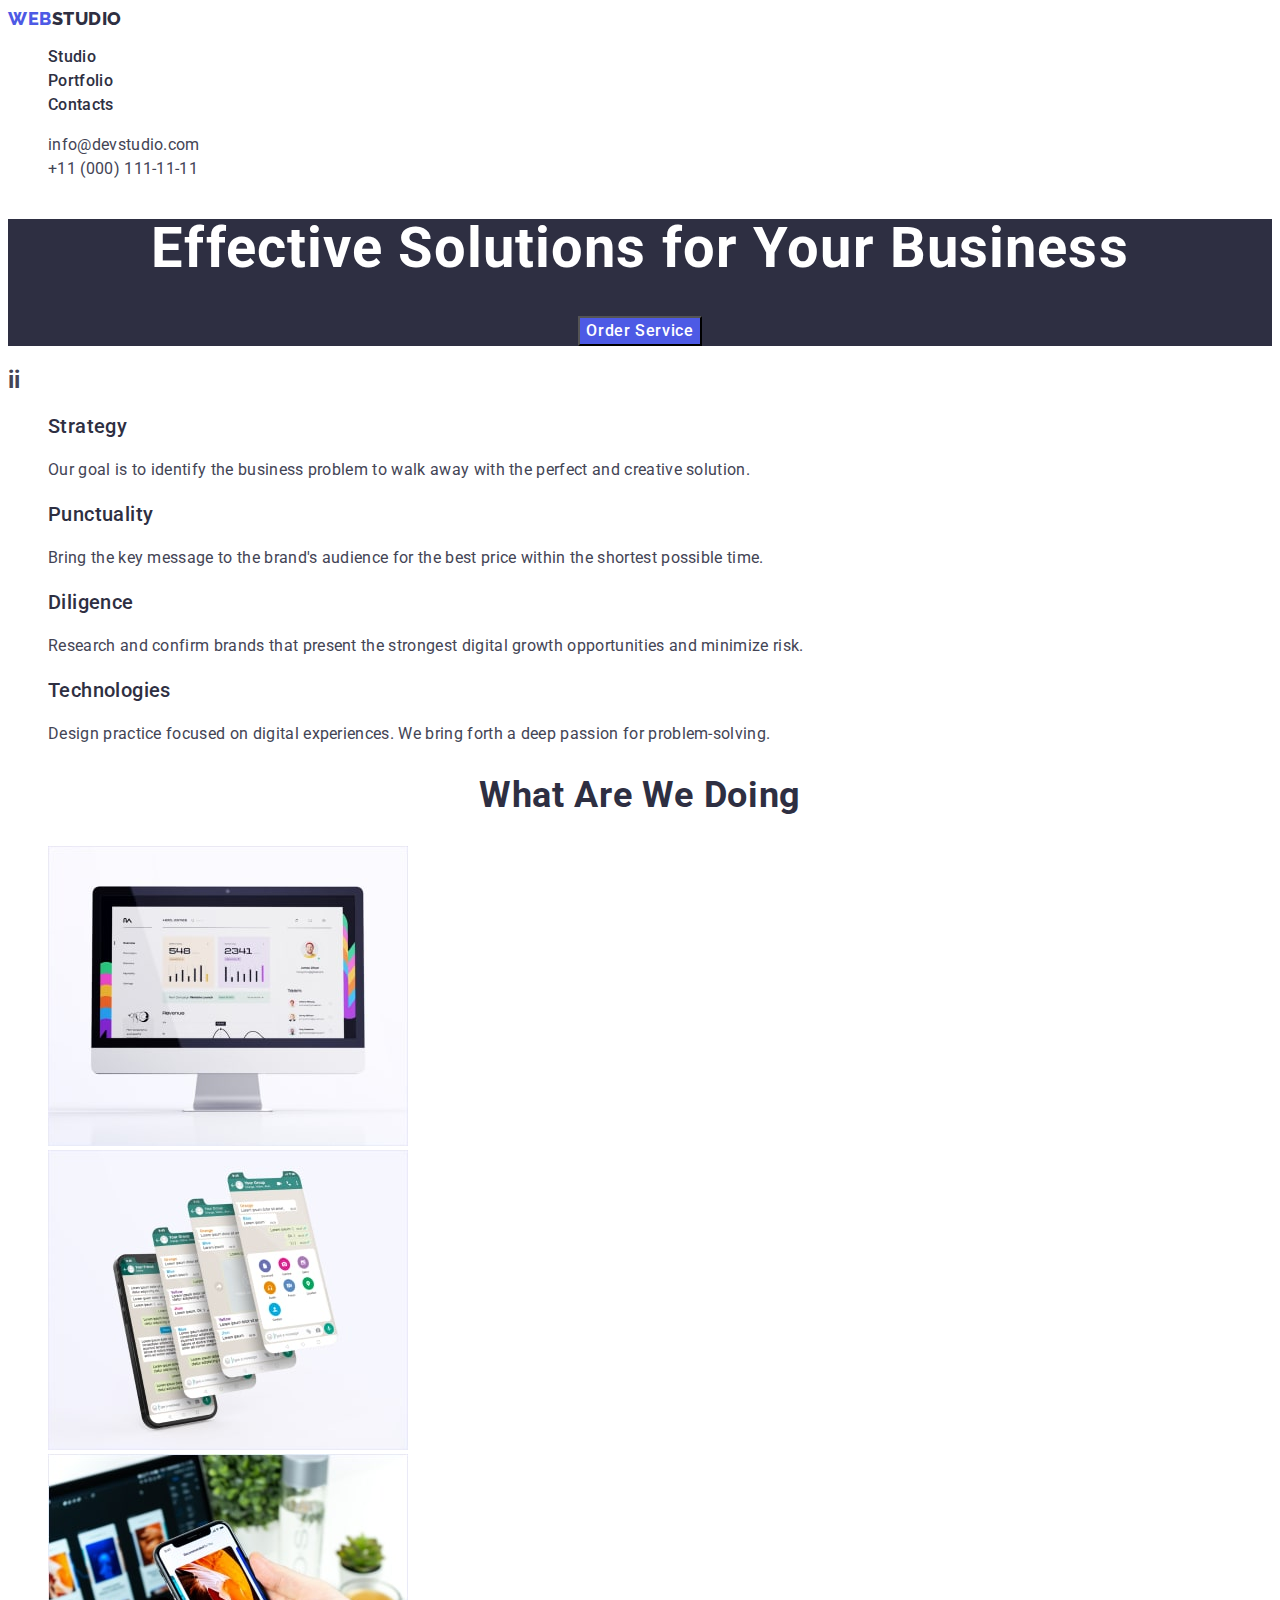
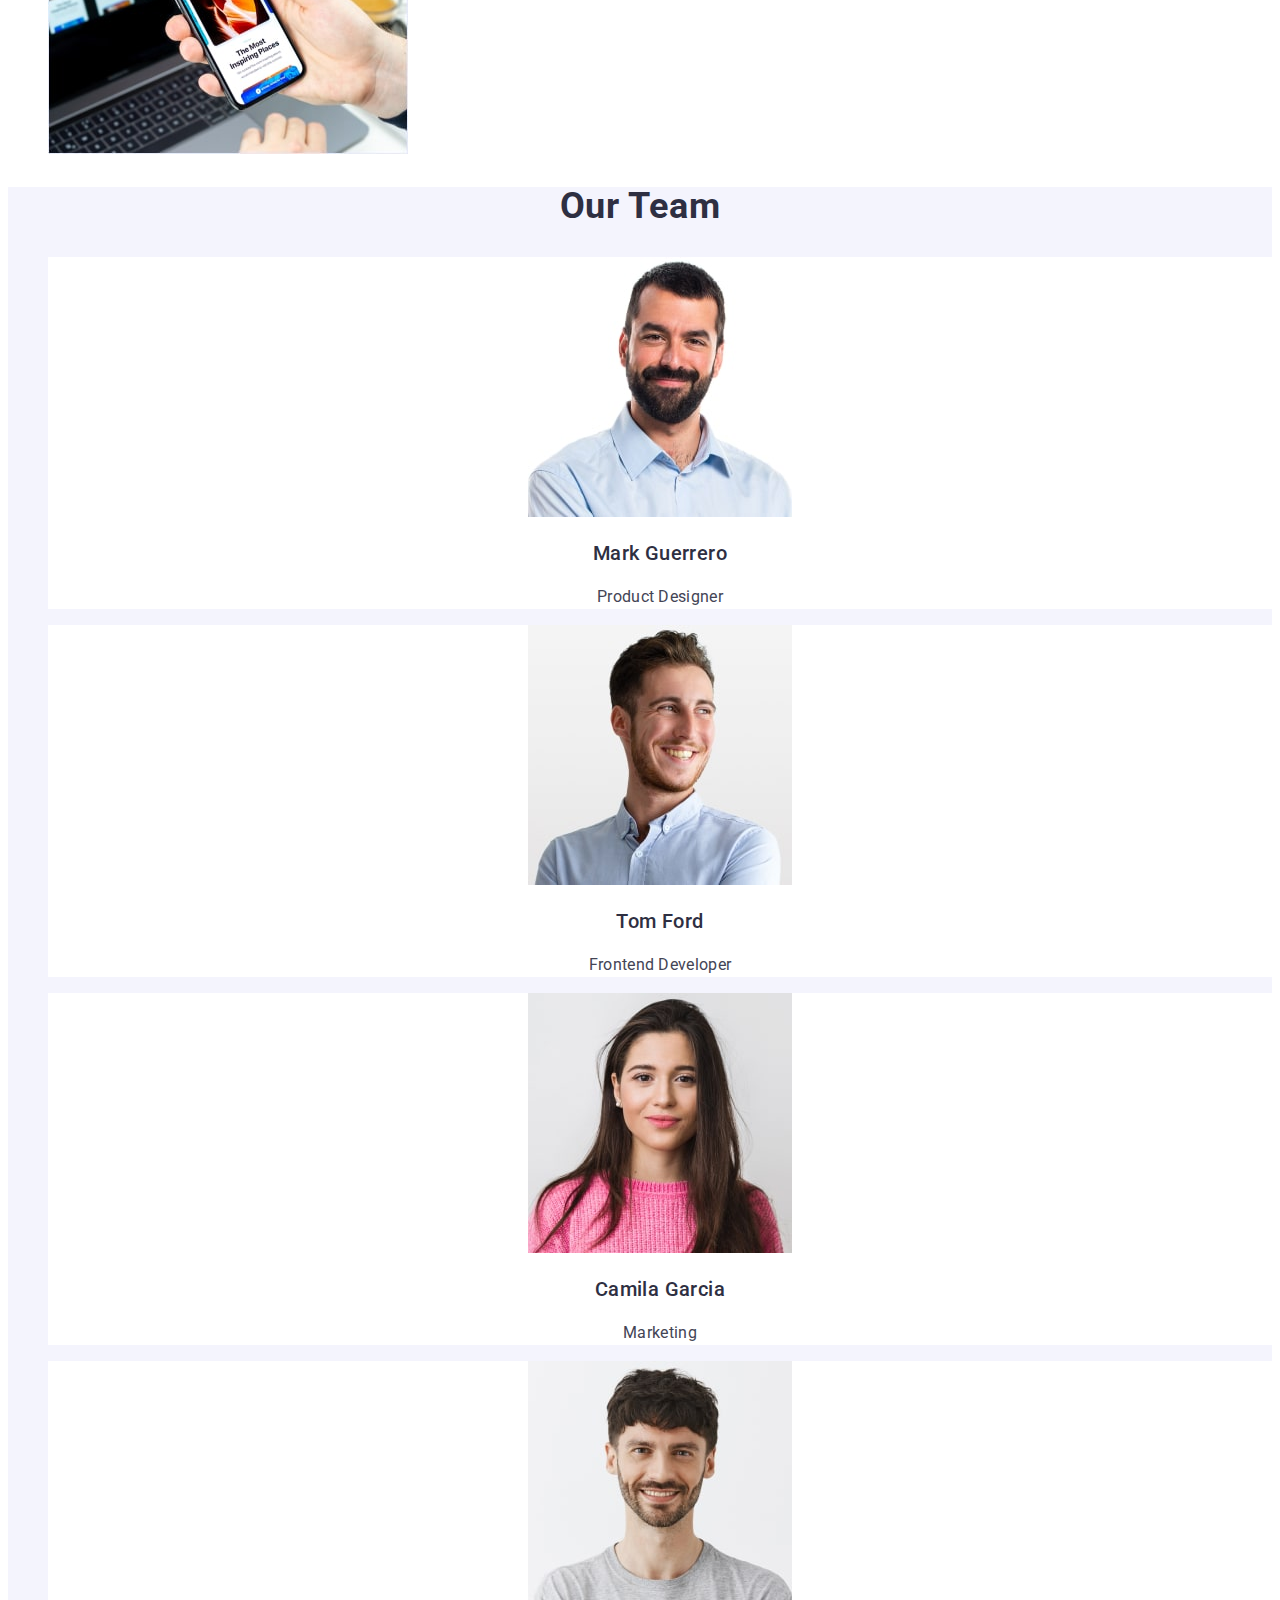
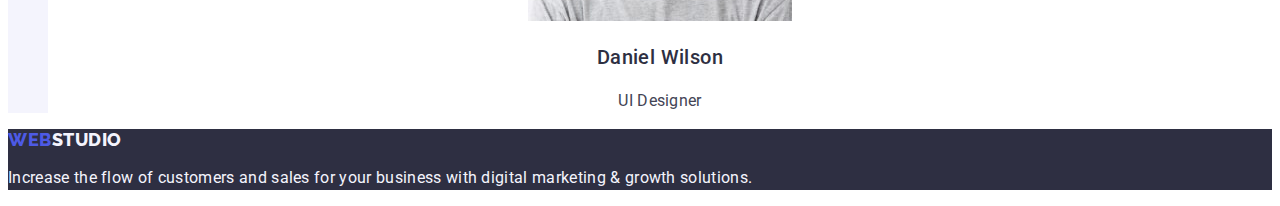
<file: index.html>
<!DOCTYPE html>
<html lang="en">
  <head>
    <meta charset="UTF-8" />
    <meta name="viewport" content="width=device-width, initial-scale=1.0" />
    <title>WebStudio</title>
    <link rel="preconnect" href="https://fonts.googleapis.com" />
    <link rel="preconnect" href="https://fonts.gstatic.com" crossorigin />
    <link
      href="https://fonts.googleapis.com/css2?family=Raleway:wght@800&family=Roboto:wght@400;500;700;900&display=swap"
      rel="stylesheet"
    />
    <link rel="stylesheet" href="./css/styles.css" />
  </head>

  <body>
    <header class="header">
      <nav class="header-nav">
        <a href="./index.html" class="header-logo link"
          >Web<span class="header-logo-accent">Studio</span></a
        >
        <ul class="list">
          <li><a href="./index.html" class="nav-li link">Studio</a></li>
          <li><a href="./portfolio.html" class="nav-li link">Portfolio</a></li>
          <li><a href="" class="nav-li link">Contacts</a></li>
        </ul>
      </nav>
      <address class="contacts">
        <ul class="list">
          <li>
            <a href="mailto:info@devstudio.com" class="link"
              >info@devstudio.com</a
            >
          </li>
          <li>
            <a href="tel:+110001111111" class="link">+11 (000) 111-11-11</a>
          </li>
        </ul>
      </address>
    </header>

    <main>
      <section class="solutions">
        <h1 class="solutions-title">Effective Solutions for Your Business</h1>
        <button type="button" class="solutions-button">Order Service</button>
      </section>

      <section class="advantages">
        <h2>ii</h2>
        <ul class="list">
          <li>
            <h3 class="advantages-title">Strategy</h3>
            <p class="advantages-text">
              Our goal is to identify the business problem to walk away with the
              perfect and creative solution.
            </p>
          </li>
          <li>
            <h3 class="advantages-title">Punctuality</h3>
            <p class="advantages-text">
              Bring the key message to the brand's audience for the best price
              within the shortest possible time.
            </p>
          </li>
          <li>
            <h3 class="advantages-title">Diligence</h3>
            <p class="advantages-text">
              Research and confirm brands that present the strongest digital
              growth opportunities and minimize risk.
            </p>
          </li>
          <li>
            <h3 class="advantages-title">Technologies</h3>
            <p class="advantages-text">
              Design practice focused on digital experiences. We bring forth a
              deep passion for problem-solving.
            </p>
          </li>
        </ul>
      </section>

      <section class="activity">
        <h2 class="activity-title">What are we doing</h2>
        <ul class="list">
          <li>
            <img
              src="./images/comp.jpg"
              alt="computer"
              width="360"
              height="300"
            />
          </li>
          <li>
            <img
              src="./images/mobile.jpg"
              alt="mobile"
              width="360"
              height="300"
            />
          </li>
          <li>
            <img
              src="./images/mobile2.jpg"
              alt="second mobile"
              width="360"
              height="300"
            />
          </li>
        </ul>
      </section>

      <section class="team">
        <h2 class="team-title">Our Team</h2>
        <ul class="list">
          <li class="worker">
            <img
              src="./images/mark.jpg"
              alt="Mark Guerrero"
              width="264"
              height="260"
            />
            <h3 class="team-title-second">Mark Guerrero</h3>
            <p class="team-text">Product Designer</p>
          </li>
          <li class="worker">
            <img
              src="./images/tom.jpg"
              alt="Tom Ford"
              width="264"
              height="260"
            />
            <h3 class="team-title-second">Tom Ford</h3>
            <p class="team-text">Frontend Developer</p>
          </li>
          <li class="worker">
            <img
              src="./images/camila.jpg"
              alt="Camila Garcia"
              width="264"
              height="260"
            />
            <h3 class="team-title-second">Camila Garcia</h3>
            <p class="team-text">Marketing</p>
          </li>
          <li class="worker">
            <img
              src="./images/daniel.jpg"
              alt="Daniel Wilson"
              width="264"
              height="260"
            />
            <h3 class="team-title-second">Daniel Wilson</h3>
            <p class="team-text">UI Designer</p>
          </li>
        </ul>
      </section>
    </main>
    <footer class="footer">
      <a href="./index.html" class="footer-logo link"
        >Web<span class="footer-logo-accent link">Studio</span></a
      >
      <p class="footer-text">
        Increase the flow of customers and sales for your business with digital
        marketing & growth solutions.
      </p>
    </footer>
  </body>
</html>
</file>
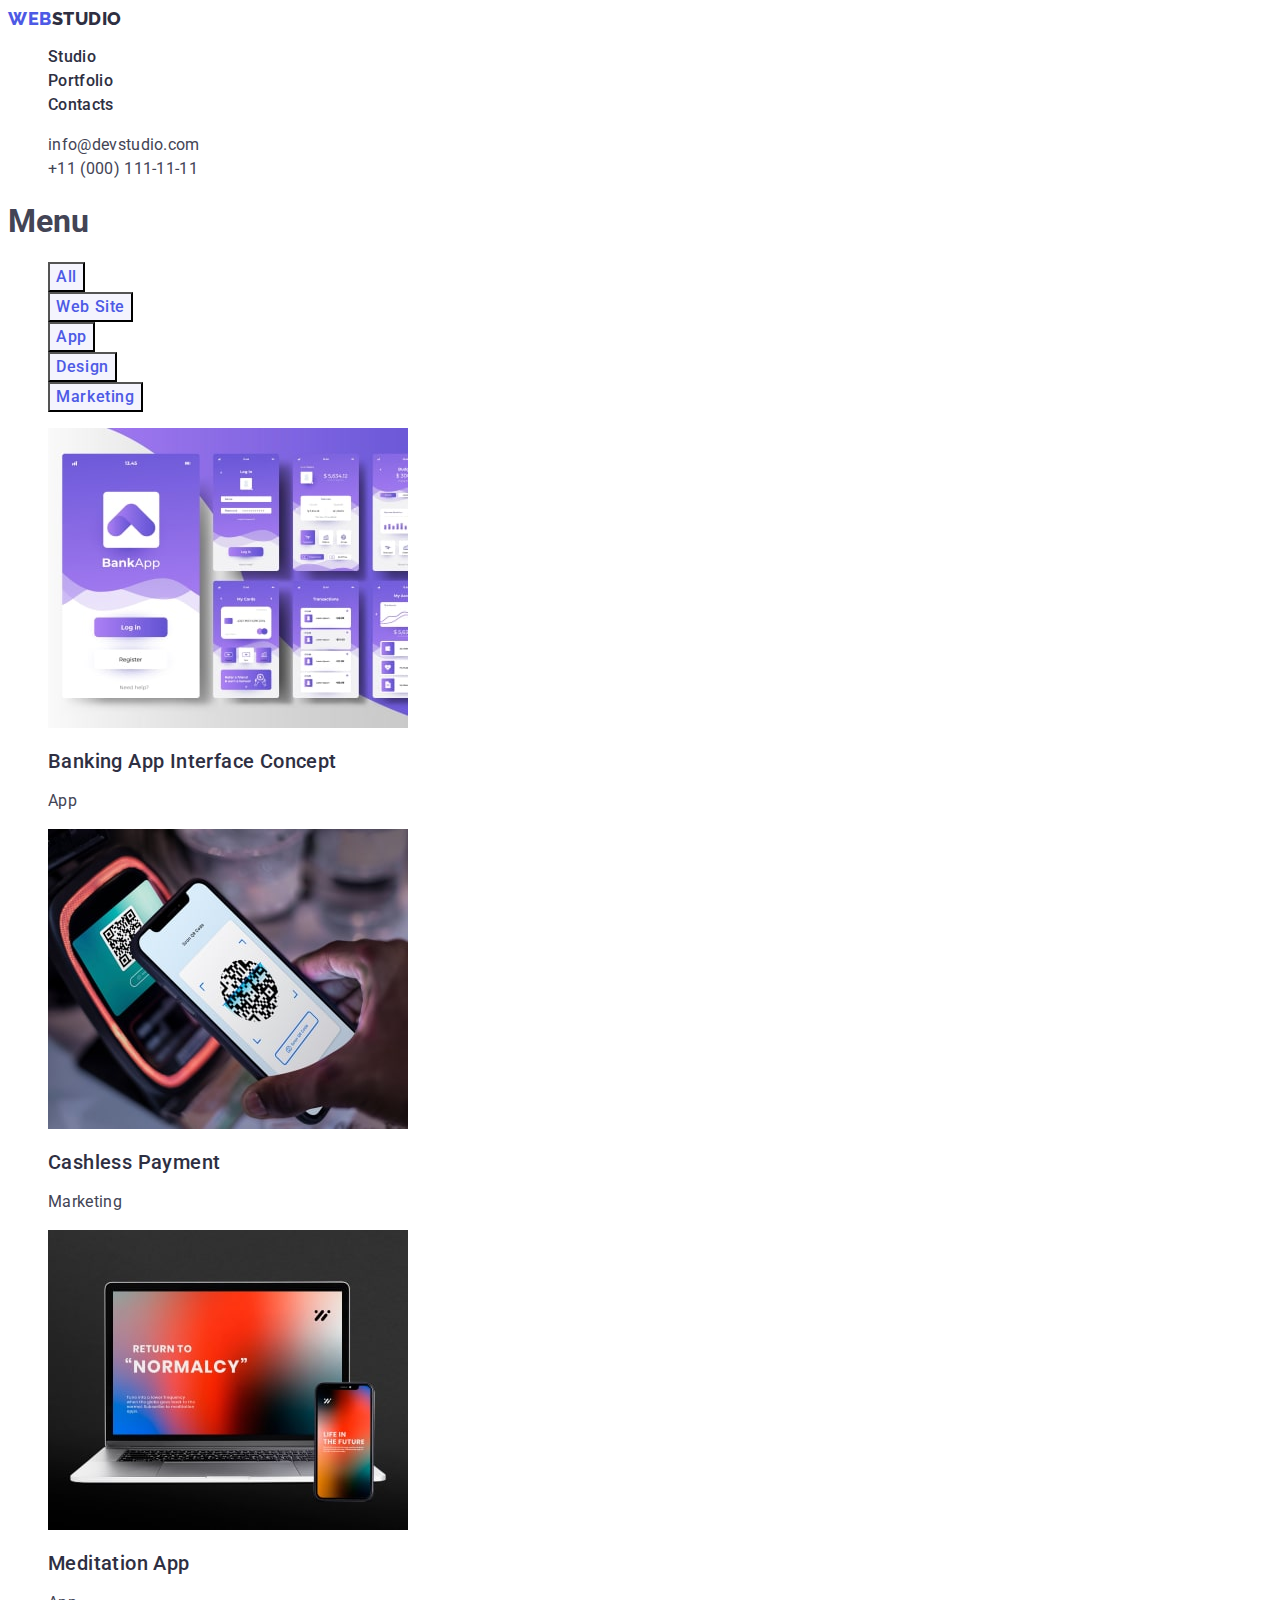
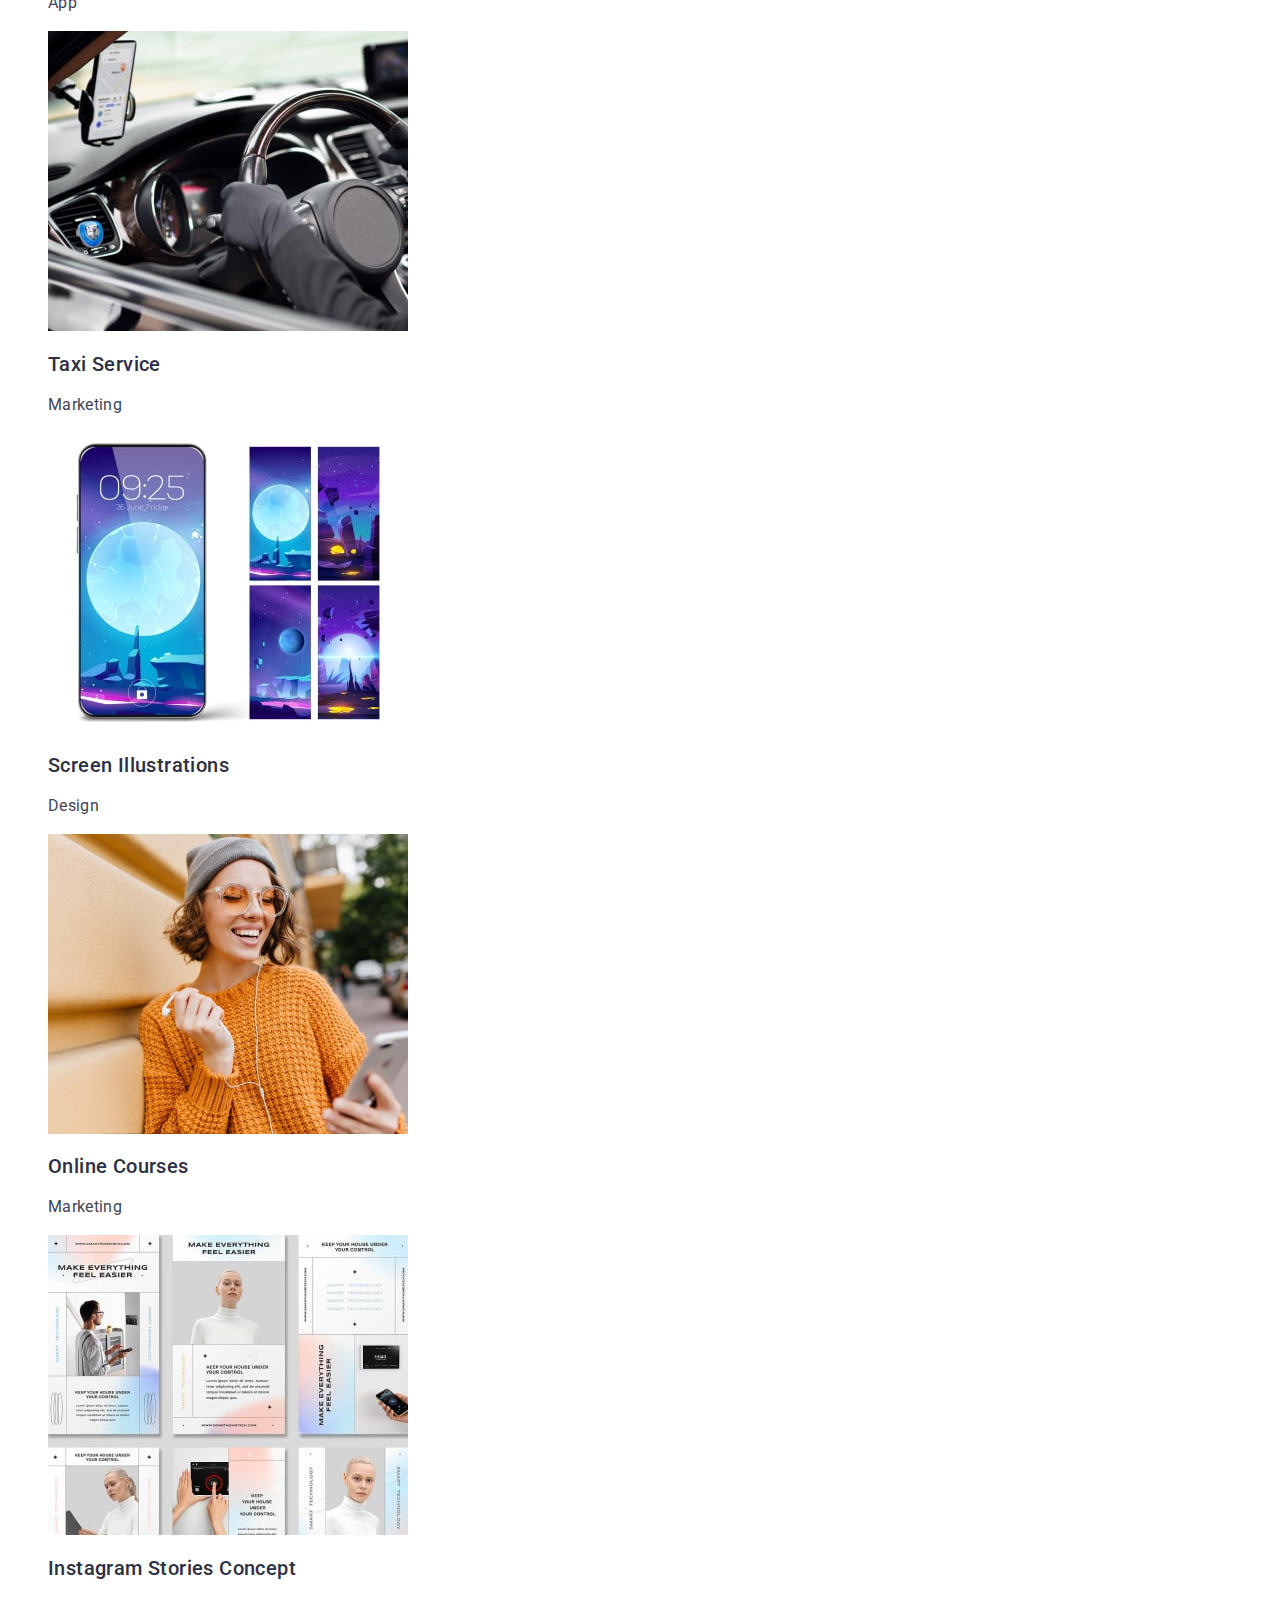
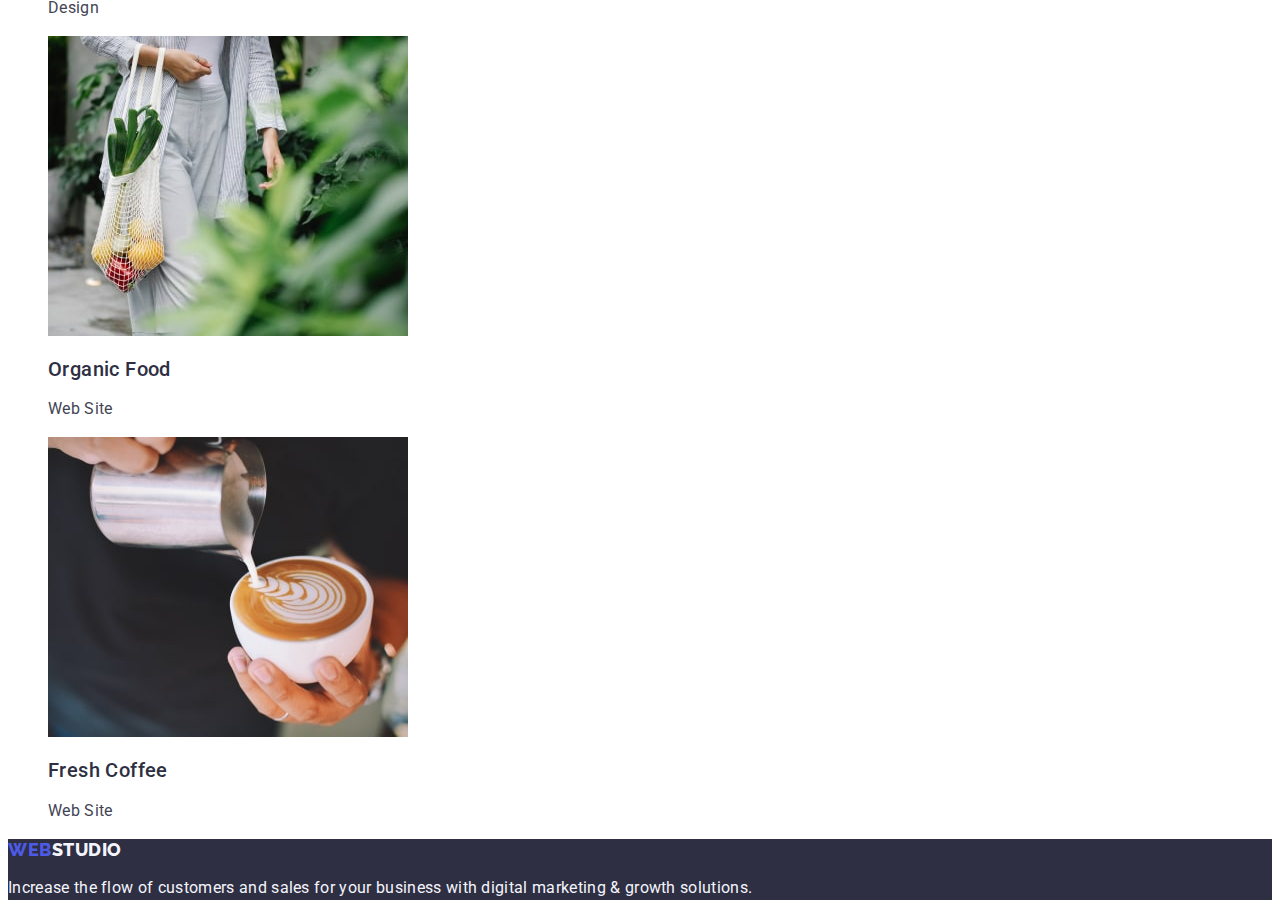
<file: portfolio.html>
<!DOCTYPE html>
<html lang="en">
  <head>
    <meta charset="UTF-8" />
    <meta name="viewport" content="width=device-width, initial-scale=1.0" />
    <title>Portfolio</title>
    <link rel="preconnect" href="https://fonts.googleapis.com" />
    <link rel="preconnect" href="https://fonts.gstatic.com" crossorigin />
    <link
      href="https://fonts.googleapis.com/css2?family=Raleway:wght@800&family=Roboto:wght@400;500;700;900&display=swap"
      rel="stylesheet"
    />
    <link rel="stylesheet" href="./css/styles.css" />
  </head>

  <body>
    <header class="header">
      <nav class="header-nav">
        <a href="./index.html" class="header-logo link"
          >Web<span class="header-logo-accent">Studio</span></a
        >
        <ul class="list">
          <li><a href="./index.html" class="nav-li link">Studio</a></li>
          <li><a href="./portfolio.html" class="nav-li link">Portfolio</a></li>
          <li><a href="" class="nav-li link">Contacts</a></li>
        </ul>
      </nav>
      <address class="contacts">
        <ul class="list">
          <li>
            <a href="mailto:info@devstudio.com" class="link"
              >info@devstudio.com</a
            >
          </li>
          <li>
            <a href="tel:+110001111111" class="link">+11 (000) 111-11-11</a>
          </li>
        </ul>
      </address>
    </header>

    <main>
      <section class="menu">
        <h1>Menu</h1>
        <ul class="list">
          <li><button type="button" class="menu-button">All</button></li>
          <li><button type="button" class="menu-button">Web Site</button></li>
          <li><button type="button" class="menu-button">App</button></li>
          <li><button type="button" class="menu-button">Design</button></li>
          <li><button type="button" class="menu-button">Marketing</button></li>
        </ul>

        <ul class="list">
          <li>
            <a href="" class="link">
              <img
                src="./images/Banking-App.jpg"
                alt="Banking App"
                width="360"
                height="300"
              />
              <h2 class="photo-title">Banking App Interface Concept</h2>
              <p class="photo-text">App</p>
            </a>
          </li>

          <li>
            <a href="" class="link">
              <img
                src="./images/Cashless-Payment.jpg"
                alt="Cashless Payment"
                width="360"
                height="300"
              />
              <h2 class="photo-title">Cashless Payment</h2>
              <p class="photo-text">Marketing</p>
            </a>
          </li>

          <li>
            <a href="" class="link">
              <img
                src="./images/Meditation-App.jpg"
                alt="Meditation App"
                width="360"
                height="300"
              />
              <h2 class="photo-title">Meditation App</h2>
              <p class="photo-text">App</p>
            </a>
          </li>

          <li>
            <a href="" class="link">
              <img
                src="./images/Taxi-Service.jpg"
                alt="Taxi Service"
                width="360"
                height="300"
              />
              <h2 class="photo-title">Taxi Service</h2>
              <p class="photo-text">Marketing</p>
            </a>
          </li>

          <li>
            <a href="" class="link">
              <img
                src="./images/Screen-Illustrations.jpg"
                alt="Screen Illustrations"
                width="360"
                height="300"
              />
              <h2 class="photo-title">Screen Illustrations</h2>
              <p class="photo-text">Design</p>
            </a>
          </li>

          <li>
            <a href="" class="link">
              <img
                src="./images/Online-Courses.jpg"
                alt="Online Courses"
                width="360"
                height="300"
              />
              <h2 class="photo-title">Online Courses</h2>
              <p class="photo-text">Marketing</p>
            </a>
          </li>

          <li>
            <a href="" class="link">
              <img
                src="./images/Instagram-Stories.jpg"
                alt="Instagram Stories Concept"
                width="360"
                height="300"
              />
              <h2 class="photo-title">Instagram Stories Concept</h2>
              <p class="photo-text">Design</p>
            </a>
          </li>

          <li>
            <a href="" class="link">
              <img
                src="./images/Organic-Food.jpg"
                alt="Organic Food"
                width="360"
                height="300"
              />
              <h2 class="photo-title">Organic Food</h2>
              <p class="photo-text">Web Site</p>
            </a>
          </li>

          <li>
            <a href="" class="link">
              <img
                src="./images/Fresh-Coffee.jpg"
                alt="Fresh Coffee"
                width="360"
                height="300"
              />
              <h2 class="photo-title">Fresh Coffee</h2>
              <p class="photo-text">Web Site</p>
            </a>
          </li>
        </ul>
      </section>
    </main>

    <footer class="footer">
      <a href="./index.html" class="footer-logo link"
        >Web<span class="footer-logo-accent link">Studio</span></a
      >
      <p class="footer-text">
        Increase the flow of customers and sales for your business with digital
        marketing & growth solutions.
      </p>
    </footer>
  </body>
</html>
</file>
<file: css/styles.css>
:root {
  --accent-color: #4d5ae5;
  --white-color: #ffffff;
}

body {
  font-family: "Roboto", sans-serif;
  color: #434455;
  background-color: var(--white-color);
}

.link {
  text-decoration: none;
  color: #434455;
}
.link:hover,
.link:focus {
  color: #404bbf;
}
/*----HEADER-----*/

.header-logo {
  color: var(--accent-color);
  text-transform: uppercase;
  font-family: "Raleway", sans-serif;
  font-size: 18px;
  font-weight: 800;
  line-height: 1.17;
  letter-spacing: 0.03em;
  text-decoration: none;
}
.header-logo-accent {
  color: #2e2f42;
}
.list {
  list-style: none;
}

.nav-li {
  font-size: 16px;
  font-weight: 500;
  line-height: 1.5;
  letter-spacing: 0.02em;
  color: #2e2f42;
}

.contacts {
  font-size: 16px;
  font-weight: 400;
  line-height: 1.5;
  letter-spacing: 0.02em;
  font-style: normal;
}

/*----section 1-----*/
.solutions {
  background-color: #2e2f42;
  text-align: center;
}
.solutions-title {
  font-size: 56px;
  font-weight: 700;
  line-height: 1.07;
  letter-spacing: 0.02em;
  color: #ffffff;
}
.solutions-button {
  color: var(--white-color);
  background-color: var(--accent-color);
  font-family: "Roboto", sans-serif;
  font-size: 16px;
  font-weight: 500;
  line-height: 1.5;
  letter-spacing: 0.04em;
  cursor: pointer;
}
.solutions-button:hover,
.solutions-button:focus {
  background-color: #404bbf;
}

/*----section 2-----*/
.advantages {
  text-align: left;
}

.advantages-title {
  font-size: 20px;
  font-weight: 500;
  line-height: 1.2;
  letter-spacing: 0.02em;
  color: #2e2f42;
}

.advantages-text {
  font-size: 16px;
  font-weight: 400;
  line-height: 1.5;
  letter-spacing: 0.02em;
  color: #434455;
}

/*----section 3-----*/
.activity {
  text-transform: capitalize;
}

.activity-title {
  font-size: 36px;
  font-weight: 700;
  line-height: 1.11;
  letter-spacing: 0.02em;
  color: #2e2f42;
  text-align: center;
}

/*----section 4-----*/
.team {
  background-color: #f4f4fd;
  text-align: center;
}
.team-title {
  font-size: 36px;
  font-weight: 700;
  line-height: 1.11;
  letter-spacing: 0.02em;
  text-transform: capitalize;
  color: #2e2f42;
}
.worker {
  background-color: #ffffff;
}
.team-title-second {
  font-size: 20px;
  font-weight: 500;
  line-height: 1.2;
  letter-spacing: 0.02em;
  color: #2e2f42;
}
.team-text {
  font-size: 16px;
  font-weight: 400;
  line-height: 1.5;
  letter-spacing: 0.02em;
  color: #434455;
}

/*----footer-----*/
.footer {
  background-color: #2e2f42;
}
.footer-logo {
  font-family: "Raleway", sans-serif;
  font-size: 18px;
  font-weight: 800;
  line-height: 1.17;
  letter-spacing: 0.03em;
  color: var(--accent-color);
  text-transform: uppercase;
}
.footer-logo-accent {
  color: #f4f4fd;
}
.footer-text {
  font-size: 16px;
  font-weight: 400;
  line-height: 1.5;
  letter-spacing: 0.02em;
  color: #f4f4fd;
}

/*----PAGE 2-----*/
.menu-button {
  font-family: "Roboto", sans-serif;
  font-size: 16px;
  font-weight: 500;
  line-height: 1.5;
  letter-spacing: 0.04em;
  text-align: center;
  color: var(--accent-color);
  background-color: #f4f4fd;
  cursor: pointer;
}
.menu-button:hover,
.menu-button:focus {
  color: #ffffff;
  background-color: #404bbf;
}
.photo-title {
  font-size: 20px;
  font-weight: 500;
  line-height: 1.2;
  letter-spacing: 0.02em;
  color: #2e2f42;
}
.photo-text {
  font-size: 16px;
  font-weight: 400;
  line-height: 1.5;
  letter-spacing: 0.02em;
  color: #434455;
}

/*-----------------HW3--------------*/
.container {
  width: 1158px;
  margin: 0 auto;
  padding-left: 15px;
  padding-right: 15px;
}
</file>
